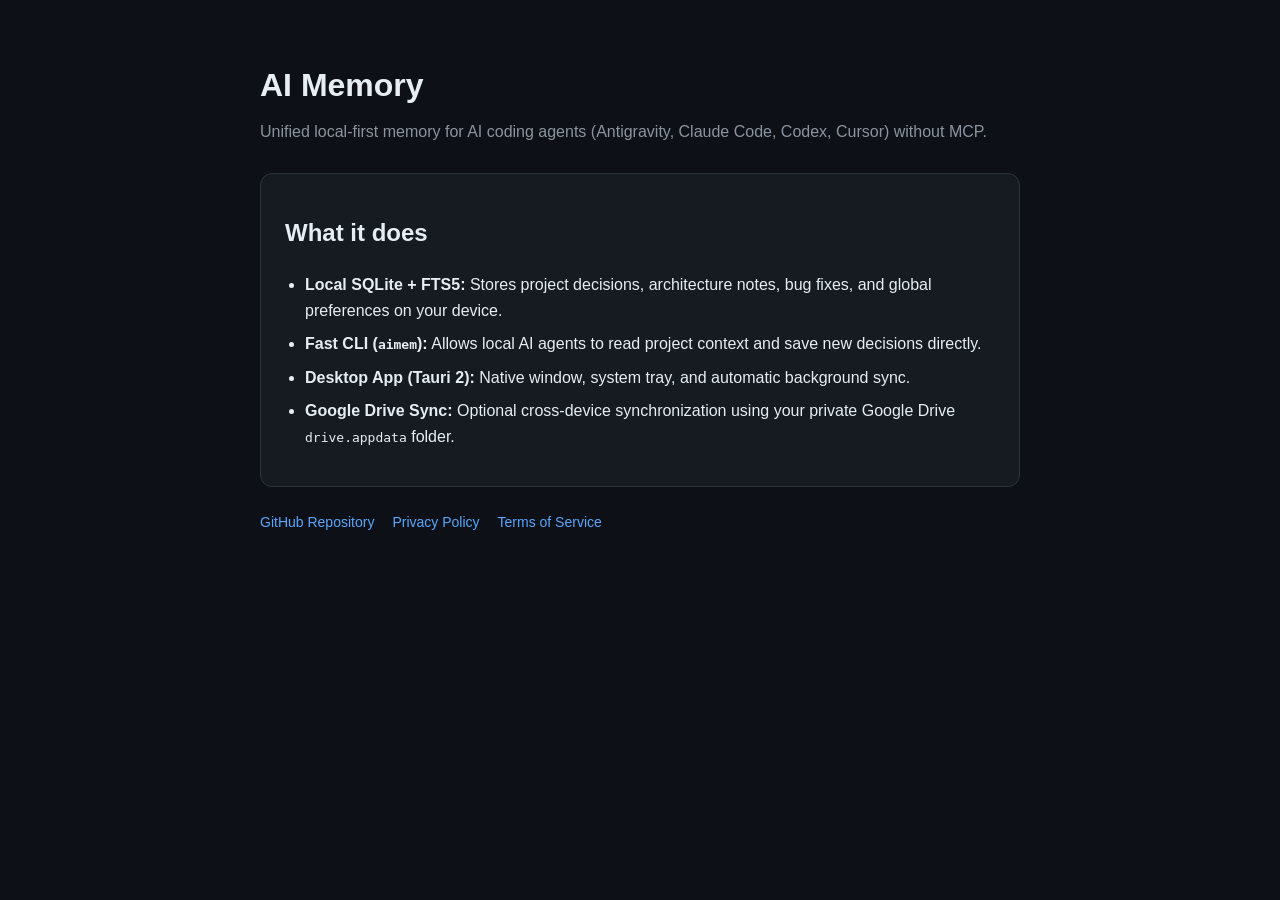
<file: docs/index.html>
<!DOCTYPE html>
<html lang="en">
<head>
  <meta charset="UTF-8" />
  <meta name="viewport" content="width=device-width, initial-scale=1.0" />
  <title>AI Memory — Unified Local AI Memory</title>
  <style>
    body {
      margin: 0;
      font-family: -apple-system, BlinkMacSystemFont, "Segoe UI", Roboto, sans-serif;
      background: #0d1117;
      color: #e6edf3;
      line-height: 1.6;
    }
    .wrap {
      max-width: 760px;
      margin: 60px auto;
      padding: 0 24px;
    }
    h1 { font-size: 32px; margin-bottom: 8px; }
    .sub { color: #8b949e; font-size: 16px; margin-bottom: 28px; }
    .card {
      background: #161b22;
      border: 1px solid #2b323c;
      border-radius: 12px;
      padding: 20px 24px;
      margin-bottom: 18px;
    }
    a { color: #58a6ff; text-decoration: none; }
    a:hover { text-decoration: underline; }
    ul { padding-left: 20px; }
    li { margin-bottom: 8px; }
    .links { display: flex; gap: 18px; margin-top: 24px; font-size: 14px; }
  </style>
</head>
<body>
  <div class="wrap">
    <h1>AI Memory</h1>
    <div class="sub">Unified local-first memory for AI coding agents (Antigravity, Claude Code, Codex, Cursor) without MCP.</div>

    <div class="card">
      <h2>What it does</h2>
      <ul>
        <li><strong>Local SQLite + FTS5:</strong> Stores project decisions, architecture notes, bug fixes, and global preferences on your device.</li>
        <li><strong>Fast CLI (<code>aimem</code>):</strong> Allows local AI agents to read project context and save new decisions directly.</li>
        <li><strong>Desktop App (Tauri 2):</strong> Native window, system tray, and automatic background sync.</li>
        <li><strong>Google Drive Sync:</strong> Optional cross-device synchronization using your private Google Drive <code>drive.appdata</code> folder.</li>
      </ul>
    </div>

    <div class="links">
      <a href="https://github.com/pirat786/ai-memory">GitHub Repository</a>
      <a href="privacy.html">Privacy Policy</a>
      <a href="terms.html">Terms of Service</a>
    </div>
  </div>
</body>
</html>
</file>
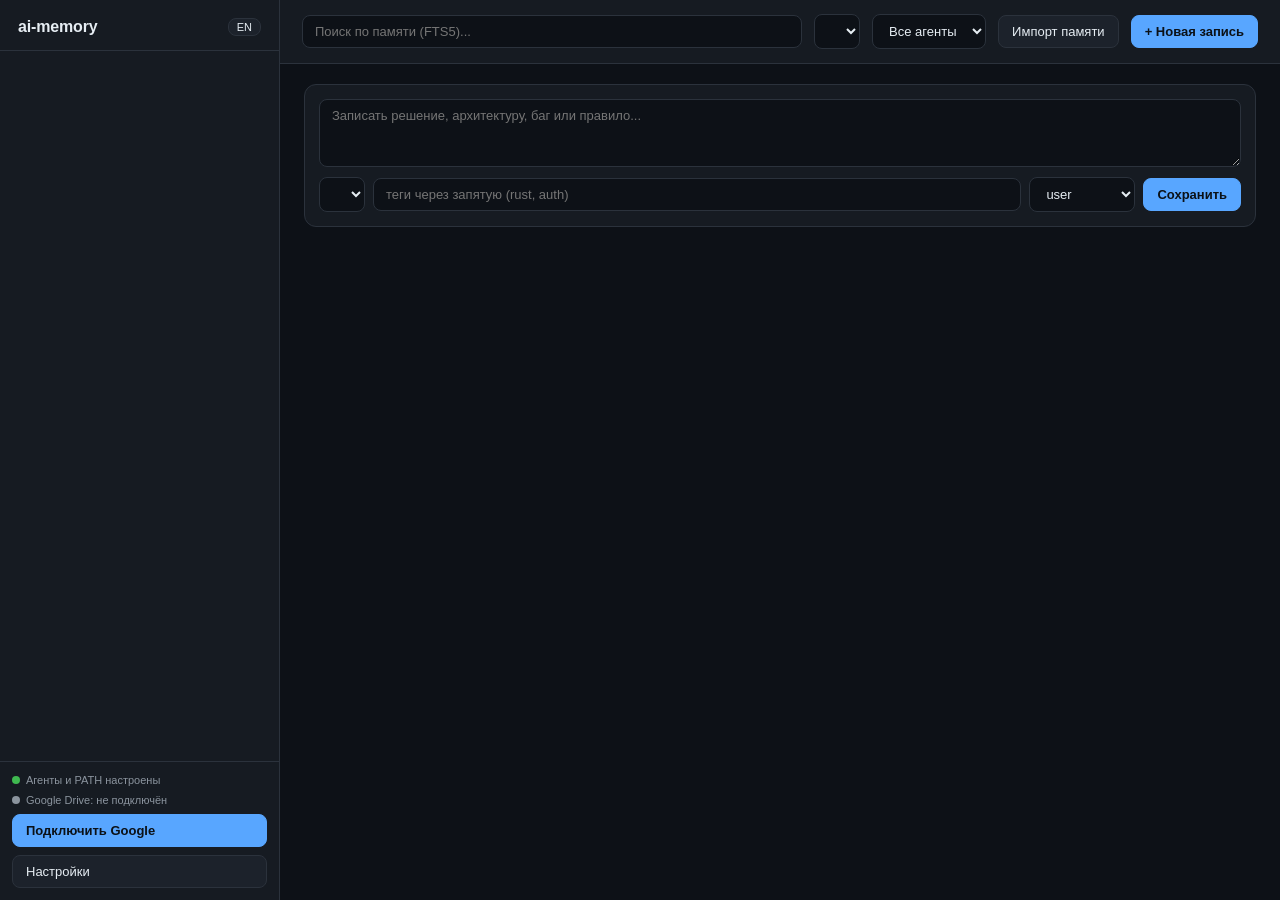
<file: ui/index.html>
<!DOCTYPE html>
<html lang="ru">
<head>
  <meta charset="UTF-8" />
  <meta name="viewport" content="width=device-width, initial-scale=1.0" />
  <title>ai-memory</title>
  <link rel="stylesheet" href="styles.css" />
</head>
<body>
  <aside>
    <div class="brand">
      <div style="display:flex;align-items:baseline;gap:6px;">
        <h1>ai-memory</h1>
        <span id="appVersion" style="font-size:11px;color:var(--muted);"></span>
      </div>
      <button id="langBtn" style="padding:2px 8px;font-size:11px;" onclick="toggleLang()">EN</button>
    </div>
    <div class="project-list" id="projectList"></div>
    <div class="sidebar-footer">
      <div class="status-line">
        <span class="dot ok"></span>
        <span id="agentsReadyText">Агенты и PATH настроены</span>
      </div>
      <div class="status-line">
        <span class="dot" id="syncDot"></span>
        <span id="syncStatusText">Google Drive: не подключён</span>
      </div>
      <button id="googleActionBtn" class="primary" onclick="handleGoogleAction()">Подключить Google</button>
      <div style="display:flex;gap:6px;">
        <button id="settingsBtn" style="flex:1;" onclick="openSettings()">Настройки</button>
        <button id="googleLogoutBtn" class="danger" style="display:none;" onclick="disconnectGoogle()">Выйти из Google</button>
      </div>
    </div>
  </aside>

  <main>
    <header>
      <div class="search-box">
        <input id="searchInput" type="search" placeholder="Поиск по памяти (FTS5)..." oninput="debouncedLoadMemories()" />
      </div>
      <select id="filterKind" onchange="resetAndLoadMemories()" style="max-width:130px;"></select>
      <select id="filterAgent" onchange="resetAndLoadMemories()" style="max-width:120px;">
        <option value="all">Все агенты</option>
        <option value="user">user</option>
        <option value="antigravity">antigravity</option>
        <option value="claude">claude</option>
        <option value="codex">codex</option>
        <option value="cursor">cursor</option>
        <option value="project">project</option>
      </select>
      <button id="importBtn" onclick="importMemories()">Импорт памяти</button>
      <button id="updateBtn" class="primary" style="display:none;" onclick="installUpdate()">Обновить</button>
      <button id="newBtn" class="primary" onclick="document.getElementById('newContent').focus()">+ Новая запись</button>
    </header>

    <div class="content">
      <div class="composer">
        <textarea id="newContent" placeholder="Записать решение, архитектуру, баг или правило..."></textarea>
        <div class="composer-row">
          <select id="newKind"></select>
          <input id="newTags" placeholder="теги через запятую (rust, auth)" style="flex:1;min-width:140px" />
          <select id="newAgent">
            <option value="user">user</option>
            <option value="antigravity">antigravity</option>
            <option value="claude">claude</option>
            <option value="codex">codex</option>
            <option value="cursor">cursor</option>
          </select>
          <button id="saveMemBtn" class="primary" onclick="addMemory()">Сохранить</button>
        </div>
      </div>

      <div id="memoriesList" style="display:flex;flex-direction:column;gap:10px;"></div>
      <button id="loadMoreBtn" style="display:none;align-self:center;margin-top:10px;" onclick="loadMoreMemories()">Загрузить ещё</button>
    </div>
  </main>

  <div class="modal-backdrop" id="settingsModal">
    <div class="modal">
      <h2 id="settingsTitle">Настройки устройства</h2>
      <div class="field">
        <label id="cfgDeviceLabel">Имя этого ПК</label>
        <input id="cfgDevice" placeholder="DESKTOP-WORK" />
      </div>
      <div class="field">
        <label id="cfgScanDirsLabel">Папки проектов для импорта (по одной на строке)</label>
        <textarea id="cfgScanDirs" rows="2" placeholder="C:\Projects" style="min-height:52px;"></textarea>
      </div>
      <label style="display:flex;align-items:center;gap:8px;font-size:13px;cursor:pointer;margin-top:4px;">
        <input id="cfgAutoSync" type="checkbox" style="width:auto;" />
        <span id="cfgAutoSyncLabel">Автосинхронизация каждые 5 мин</span>
      </label>
      <label style="display:flex;align-items:center;gap:8px;font-size:13px;cursor:pointer;margin-top:4px;">
        <input id="cfgAutostart" type="checkbox" style="width:auto;" />
        <span id="cfgAutostartLabel">Запускать вместе с Windows</span>
      </label>
      <details class="inbox-settings">
        <summary id="inboxTitle">Очередь записей агентов</summary>
        <p id="inboxHelp">Приложение импортирует записи из выбранной папки, пока работает.</p>
        <div class="field">
          <label id="inboxDirectoryLabel" for="inboxDirectory">Папка очереди</label>
          <input id="inboxDirectory" autocomplete="off" placeholder="C:\Projects\aimem-inbox" />
        </div>
        <div class="field">
          <label id="inboxProjectsLabel" for="inboxProjects">Разрешённые ID проектов</label>
          <textarea id="inboxProjects" rows="2" placeholder="local/my-project"></textarea>
        </div>
        <button id="importInboxBtn" type="button" onclick="importInbox()">Импортировать сохранённую очередь</button>
      </details>
      <div class="composer-row" style="justify-content:space-between;margin-top:6px;">
        <button id="reauthBtn" onclick="authGoogle()">Переподключить Google</button>
        <div style="display:flex;gap:8px;">
          <button id="closeModalBtn" onclick="closeSettings()">Закрыть</button>
          <button id="saveCfgBtn" class="primary" onclick="saveSettings()">Сохранить</button>
        </div>
      </div>
    </div>
  </div>

  <div class="toast" id="toast"></div>

  <script src="i18n/ru.js"></script>
  <script src="i18n/en.js"></script>
  <script src="app.js"></script>
</body>
</html>
</file>
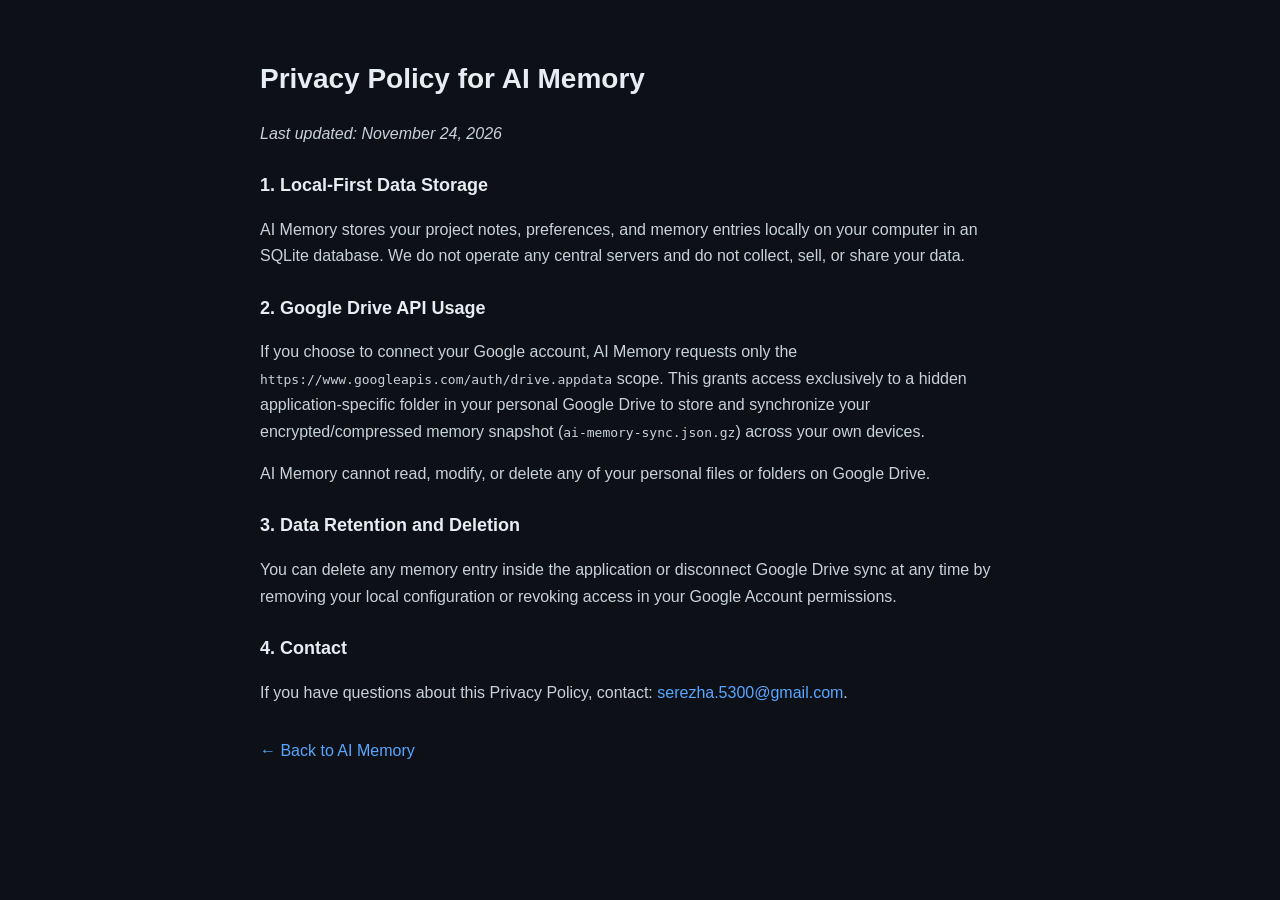
<file: docs/privacy.html>
<!DOCTYPE html>
<html lang="en">
<head>
  <meta charset="UTF-8" />
  <meta name="viewport" content="width=device-width, initial-scale=1.0" />
  <title>Privacy Policy — AI Memory</title>
  <style>
    body {
      margin: 0;
      font-family: -apple-system, BlinkMacSystemFont, "Segoe UI", Roboto, sans-serif;
      background: #0d1117;
      color: #e6edf3;
      line-height: 1.65;
    }
    .wrap { max-width: 760px; margin: 56px auto; padding: 0 24px; }
    h1 { font-size: 28px; }
    h2 { font-size: 18px; margin-top: 24px; }
    p, li { color: #c9d1d9; }
    a { color: #58a6ff; text-decoration: none; }
  </style>
</head>
<body>
  <div class="wrap">
    <h1>Privacy Policy for AI Memory</h1>
    <p><em>Last updated: November 24, 2026</em></p>

    <h2>1. Local-First Data Storage</h2>
    <p>AI Memory stores your project notes, preferences, and memory entries locally on your computer in an SQLite database. We do not operate any central servers and do not collect, sell, or share your data.</p>

    <h2>2. Google Drive API Usage</h2>
    <p>If you choose to connect your Google account, AI Memory requests only the <code>https://www.googleapis.com/auth/drive.appdata</code> scope. This grants access exclusively to a hidden application-specific folder in your personal Google Drive to store and synchronize your encrypted/compressed memory snapshot (<code>ai-memory-sync.json.gz</code>) across your own devices.</p>
    <p>AI Memory cannot read, modify, or delete any of your personal files or folders on Google Drive.</p>

    <h2>3. Data Retention and Deletion</h2>
    <p>You can delete any memory entry inside the application or disconnect Google Drive sync at any time by removing your local configuration or revoking access in your Google Account permissions.</p>

    <h2>4. Contact</h2>
    <p>If you have questions about this Privacy Policy, contact: <a href="mailto:serezha.5300@gmail.com">serezha.5300@gmail.com</a>.</p>

    <p style="margin-top:32px;"><a href="index.html">← Back to AI Memory</a></p>
  </div>
</body>
</html>
</file>
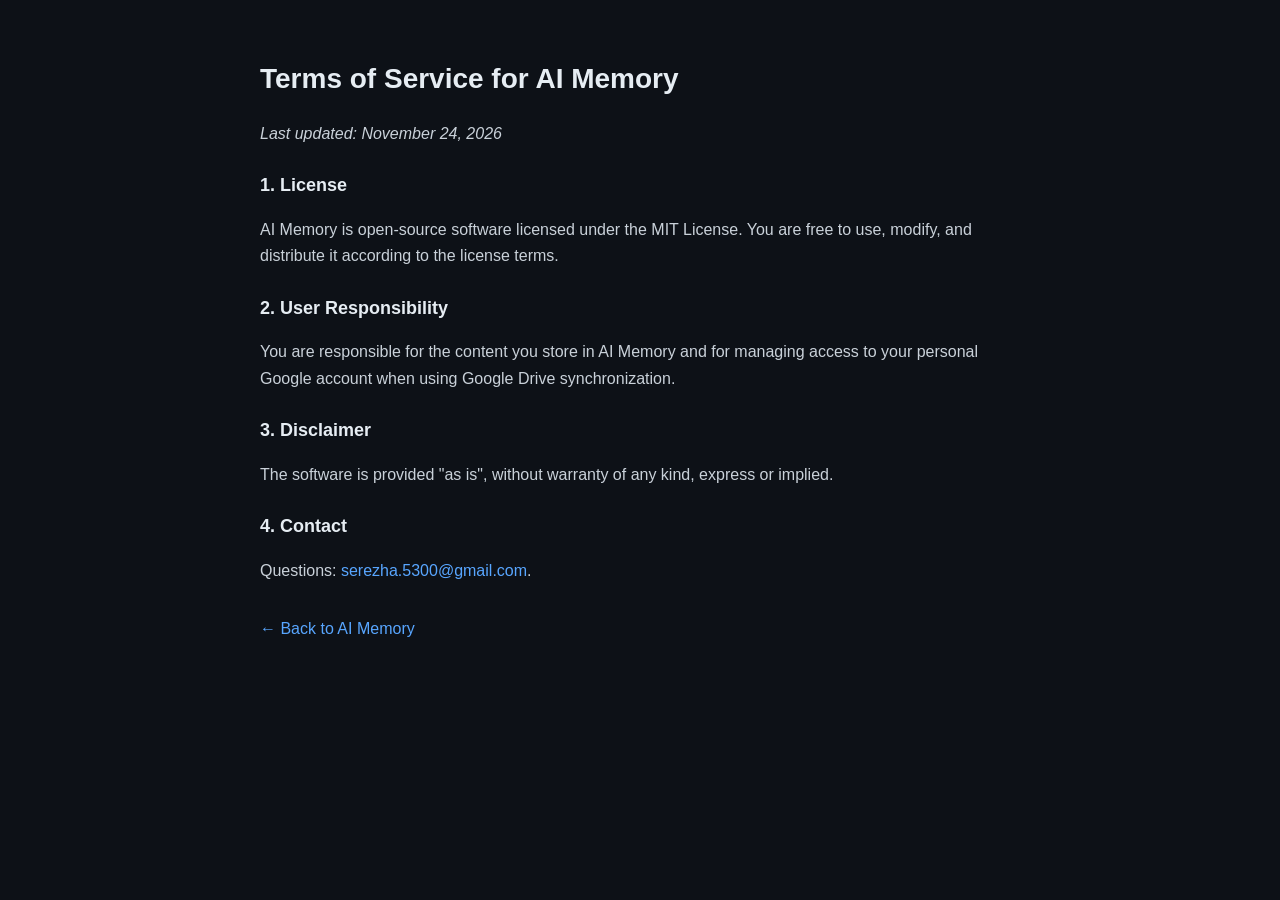
<file: docs/terms.html>
<!DOCTYPE html>
<html lang="en">
<head>
  <meta charset="UTF-8" />
  <meta name="viewport" content="width=device-width, initial-scale=1.0" />
  <title>Terms of Service — AI Memory</title>
  <style>
    body {
      margin: 0;
      font-family: -apple-system, BlinkMacSystemFont, "Segoe UI", Roboto, sans-serif;
      background: #0d1117;
      color: #e6edf3;
      line-height: 1.65;
    }
    .wrap { max-width: 760px; margin: 56px auto; padding: 0 24px; }
    h1 { font-size: 28px; }
    h2 { font-size: 18px; margin-top: 24px; }
    p { color: #c9d1d9; }
    a { color: #58a6ff; text-decoration: none; }
  </style>
</head>
<body>
  <div class="wrap">
    <h1>Terms of Service for AI Memory</h1>
    <p><em>Last updated: November 24, 2026</em></p>

    <h2>1. License</h2>
    <p>AI Memory is open-source software licensed under the MIT License. You are free to use, modify, and distribute it according to the license terms.</p>

    <h2>2. User Responsibility</h2>
    <p>You are responsible for the content you store in AI Memory and for managing access to your personal Google account when using Google Drive synchronization.</p>

    <h2>3. Disclaimer</h2>
    <p>The software is provided "as is", without warranty of any kind, express or implied.</p>

    <h2>4. Contact</h2>
    <p>Questions: <a href="mailto:serezha.5300@gmail.com">serezha.5300@gmail.com</a>.</p>

    <p style="margin-top:32px;"><a href="index.html">← Back to AI Memory</a></p>
  </div>
</body>
</html>
</file>
<file: ui/styles.css>
:root {
  --bg: #0d1117;
  --panel: #161b22;
  --panel-2: #1c222b;
  --border: #2b323c;
  --text: #e6edf3;
  --muted: #8b949e;
  --accent: #58a6ff;
  --accent-soft: rgba(88, 166, 255, 0.14);
  --green: #3fb950;
  --amber: #d29922;
  --red: #f85149;
  --purple: #bc8cff;
}

* { box-sizing: border-box; }

body {
  margin: 0;
  font-family: -apple-system, BlinkMacSystemFont, "Segoe UI", Roboto, sans-serif;
  background: var(--bg);
  color: var(--text);
  height: 100vh;
  display: grid;
  grid-template-columns: 280px 1fr;
  overflow: hidden;
}

aside {
  background: var(--panel);
  border-right: 1px solid var(--border);
  display: flex;
  flex-direction: column;
  overflow: hidden;
}

.brand {
  padding: 18px 18px 14px;
  border-bottom: 1px solid var(--border);
  display: flex;
  align-items: center;
  justify-content: space-between;
}

.brand h1 {
  margin: 0;
  font-size: 16px;
  font-weight: 700;
  letter-spacing: -0.01em;
}

.project-list {
  flex: 1;
  overflow-y: auto;
  padding: 10px;
}

.project-item {
  padding: 10px 12px;
  border-radius: 8px;
  cursor: pointer;
  display: flex;
  align-items: center;
  justify-content: space-between;
  gap: 8px;
  margin-bottom: 4px;
  border: 1px solid transparent;
}

.project-item:hover { background: var(--panel-2); }

.project-item.active {
  background: var(--accent-soft);
  border-color: rgba(88, 166, 255, 0.35);
}

.project-name {
  font-size: 13px;
  font-weight: 500;
  white-space: nowrap;
  overflow: hidden;
  text-overflow: ellipsis;
}

.project-sub {
  font-size: 11px;
  color: var(--muted);
  white-space: nowrap;
  overflow: hidden;
  text-overflow: ellipsis;
}

.badge {
  font-size: 11px;
  color: var(--muted);
  background: var(--panel-2);
  padding: 2px 7px;
  border-radius: 999px;
  border: 1px solid var(--border);
  flex-shrink: 0;
}

.sidebar-footer {
  padding: 12px;
  border-top: 1px solid var(--border);
  display: flex;
  flex-direction: column;
  gap: 8px;
}

main {
  display: flex;
  flex-direction: column;
  overflow: hidden;
}

header {
  padding: 14px 22px;
  border-bottom: 1px solid var(--border);
  background: var(--panel);
  display: flex;
  align-items: center;
  gap: 12px;
  flex-wrap: wrap;
}

.search-box {
  flex: 1;
  min-width: 220px;
  position: relative;
}

input, textarea, select {
  background: var(--bg);
  color: var(--text);
  border: 1px solid var(--border);
  border-radius: 8px;
  padding: 8px 12px;
  font-size: 13px;
  font-family: inherit;
  outline: none;
}

input:focus, textarea:focus, select:focus {
  border-color: var(--accent);
}

.search-box input { width: 100%; }

button {
  background: var(--panel-2);
  color: var(--text);
  border: 1px solid var(--border);
  border-radius: 8px;
  padding: 8px 13px;
  font-size: 13px;
  font-weight: 500;
  cursor: pointer;
  display: inline-flex;
  align-items: center;
  gap: 6px;
}

button:hover { border-color: #485363; background: #232a35; }

button.primary {
  background: var(--accent);
  color: #0b1117;
  border-color: var(--accent);
  font-weight: 600;
}

button.primary:hover { filter: brightness(1.08); }
button.danger { color: var(--red); }

.content {
  flex: 1;
  overflow-y: auto;
  padding: 20px 24px;
  display: flex;
  flex-direction: column;
  gap: 16px;
}

.composer {
  background: var(--panel);
  border: 1px solid var(--border);
  border-radius: 12px;
  padding: 14px;
  display: flex;
  flex-direction: column;
  gap: 10px;
}

.composer textarea {
  width: 100%;
  min-height: 68px;
  resize: vertical;
}

.composer-row {
  display: flex;
  gap: 8px;
  flex-wrap: wrap;
  align-items: center;
}

.memory-card {
  background: var(--panel);
  border: 1px solid var(--border);
  border-radius: 12px;
  padding: 14px 16px;
  display: flex;
  flex-direction: column;
  gap: 8px;
}

.memory-meta {
  display: flex;
  align-items: center;
  justify-content: space-between;
  gap: 8px;
  flex-wrap: wrap;
}

.pills { display: flex; gap: 6px; align-items: center; flex-wrap: wrap; }

.pill {
  font-size: 11px;
  font-weight: 600;
  padding: 2px 8px;
  border-radius: 999px;
  text-transform: uppercase;
  letter-spacing: 0.03em;
}

.kind-decision { background: rgba(88,166,255,0.16); color: var(--accent); }
.kind-arch { background: rgba(188,140,255,0.16); color: var(--purple); }
.kind-bug { background: rgba(248,81,73,0.16); color: var(--red); }
.kind-pref { background: rgba(63,185,80,0.16); color: var(--green); }
.kind-note { background: rgba(210,153,34,0.16); color: var(--amber); }

.memory-body {
  font-size: 14px;
  line-height: 1.5;
  white-space: pre-wrap;
}

.memory-time { font-size: 11px; color: var(--muted); }

.status-line {
  font-size: 11px;
  color: var(--muted);
  display: flex;
  align-items: center;
  gap: 6px;
}

.dot {
  width: 8px;
  height: 8px;
  border-radius: 50%;
  background: var(--muted);
}

.dot.ok { background: var(--green); }

.modal-backdrop {
  position: fixed;
  inset: 0;
  background: rgba(0,0,0,0.65);
  display: none;
  align-items: center;
  justify-content: center;
  z-index: 50;
}

.modal-backdrop.open { display: flex; }

.modal {
  background: var(--panel);
  border: 1px solid var(--border);
  border-radius: 14px;
  width: min(520px, 92vw);
  max-height: 92vh;
  overflow-y: auto;
  padding: 20px;
  display: flex;
  flex-direction: column;
  gap: 12px;
}

.modal h2 { margin: 0; font-size: 16px; }
.field { display: flex; flex-direction: column; gap: 4px; }
.field label { font-size: 12px; color: var(--muted); }

.toast {
  position: fixed;
  bottom: 18px;
  right: 18px;
  background: var(--panel-2);
  border: 1px solid var(--border);
  padding: 10px 14px;
  border-radius: 10px;
  font-size: 13px;
  display: none;
  z-index: 60;
}

.toast.show { display: block; }

.inbox-settings { border-top: 1px solid var(--border); padding-top: 8px; }
.inbox-settings summary { cursor: pointer; font-size: 13px; }
.inbox-settings p { margin: 9px 0; font-size: 12px; color: var(--muted); }
.inbox-settings .field, .inbox-settings button { margin-top: 8px; }
</file>
